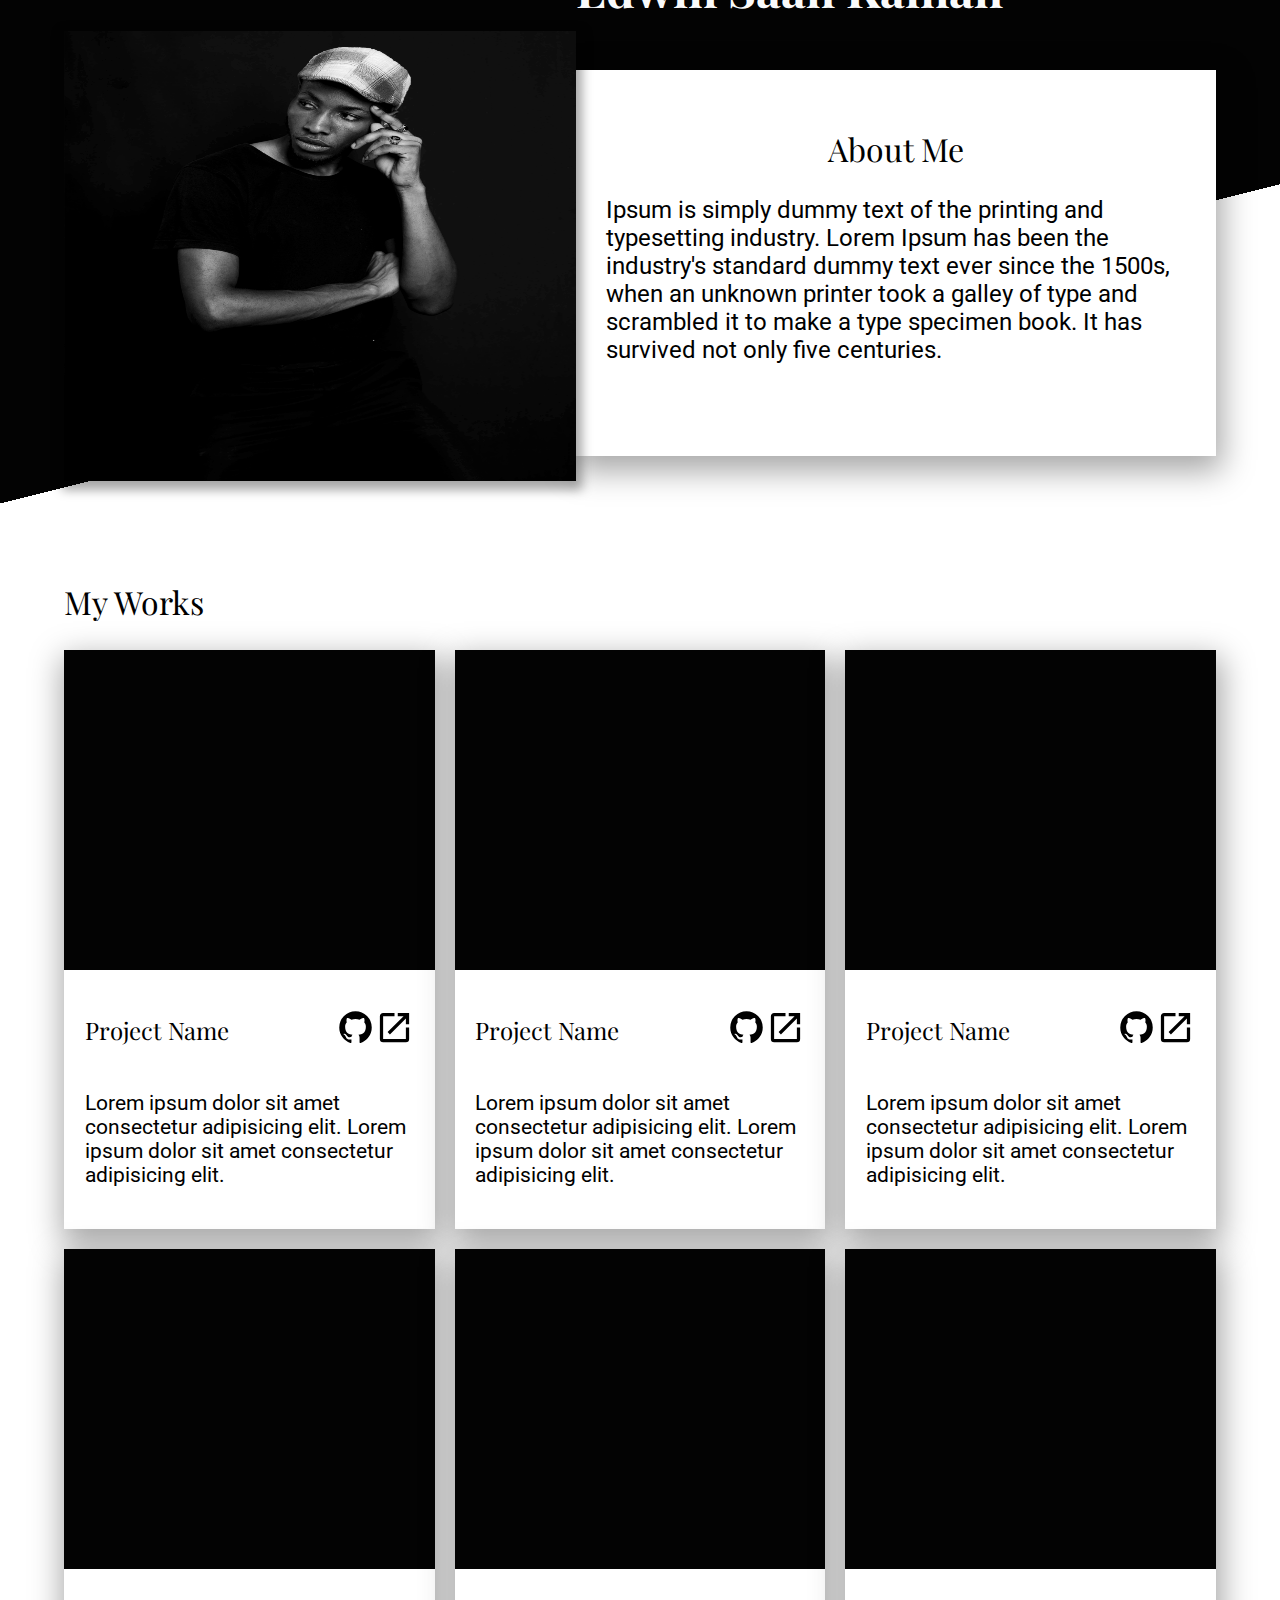
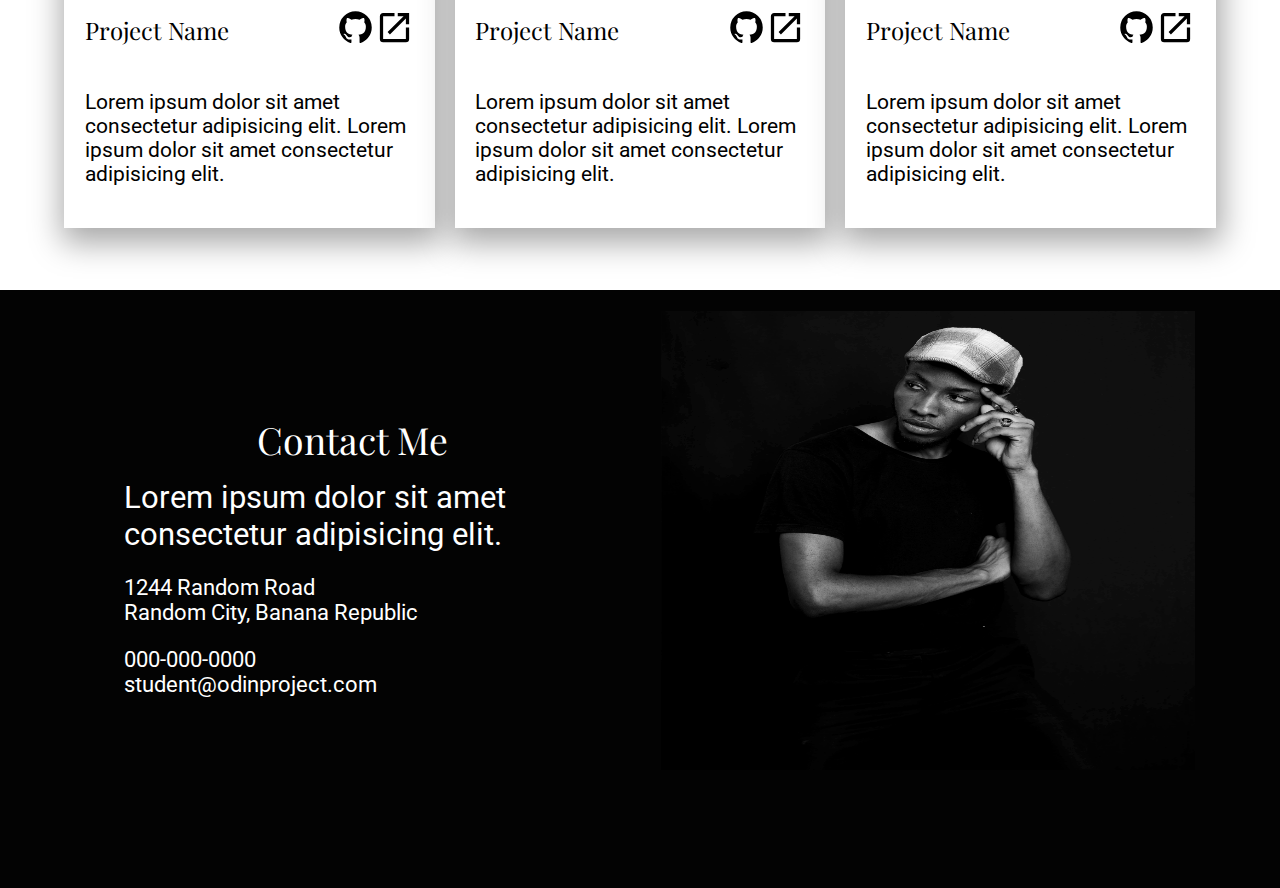
<file: index.html>
<!DOCTYPE html>
<html lang="en">
<head>
    <meta charset="UTF-8">
    <meta name="viewport" content="width=device-width, initial-scale=1.0">
    <title>Home | Edwin Saah Kainah</title>
    <link rel="stylesheet" href="style.css">
    <link href="https://fonts.googleapis.com/css2?family=Roboto:wght@300&display=swap" rel="stylesheet">
    <link href="https://fonts.googleapis.com/css2?family=Playfair+Display:ital,wght@0,400..900;1,400..900&family=Roboto:wght@300&display=swap"
        rel="stylesheet">
</head>
<body>

    <main>
        
        <section class="hero">
            <div class="author container">
                <div class="profile_img">
                    <img src="images/pexels-bello-olamide-14440667.jpg" alt="">
                </div>
                <div class="author__name">
                    <h1>Edwin Saah Kainah</h1>
                </div>
            </div>
  
        </section>
        <article class="about container">
            <h2 class="header">About Me</h2>
           <p>
            Ipsum is simply dummy text of the printing and typesetting 
            industry. Lorem Ipsum has been the industry's standard dummy text 
            ever since the 1500s, when an unknown printer took a galley of 
            type and scrambled it to make a type specimen book. It has survived 
            not only five centuries.
               
            <br> <br>

            <span class="profile__link">
                <a href="" ><img src="images/github.svg " alt="" class="icon"></a>
                <a href=""><img src="images/linkedin.svg" alt="" class="icon"></a>
                <a href=""><img src="images/instagram.svg" alt="" class="icon"></a>
            </span>
               
           </p> 
       </article>
        
        <!-- 
            Projects Cards starts here
         -->
        <section class="container ">

            <h2 class="header cardheader">My Works</h2>
            <div class="project">
            <article class="cards">
                <div class="project__img">
                </div>

                <div class="project__info">
                    <div class="project__title">
                        <h3 class="header" >Project Name</h3>
                        <span class="right">

                            <div>
                                <a href="" >
                                    <img src="images/github.svg " alt="" class="">
                                </a>
                            </div>

                            <div>
                                <a href="">
                                    <img src="images/open-in-new.svg" alt="" class="">
                                </a>
                            </div>

                        </span>
                    </div>

                    <p>
                        Lorem ipsum dolor sit amet consectetur adipisicing elit.
                        Lorem ipsum dolor sit amet consectetur adipisicing elit.
                </div>
            </article>

            <article class="cards">
                <div class="project__img">
            
                </div>

                <div class="project__info">
                    <div class="project__title">
                        <h3 class="header" >Project Name</h3>
                        <span class="right">

                            <div>
                                <a href="" >
                                    <img src="images/github.svg " alt="" class="">
                                </a>
                            </div>

                            <div>
                                <a href="">
                                    <img src="images/open-in-new.svg" alt="" class="">
                                </a>
                            </div>

                        </span>
                    </div>

                    <p>
                        Lorem ipsum dolor sit amet consectetur adipisicing elit.
                        Lorem ipsum dolor sit amet consectetur adipisicing elit.
                </div>
            </article>

            <article class="cards">
                <div class="project__img">
                </div>

                <div class="project__info">
                    <div class="project__title">
                        <h3 class="header" >Project Name</h3>
                        <span class="right">

                            <div>
                                <a href="" >
                                    <img src="images/github.svg " alt="" class="">
                                </a>
                            </div>

                            <div>
                                <a href="">
                                    <img src="images/open-in-new.svg" alt="" class="">
                                </a>
                            </div>

                        </span>
                    </div>

                    <p>
                        Lorem ipsum dolor sit amet consectetur adipisicing elit.
                        Lorem ipsum dolor sit amet consectetur adipisicing elit.
                </div>
            </article>

            <article class="cards">
                <div class="project__img">
                </div>

                <div class="project__info">
                    <div class="project__title">
                        <h3 class="header" >Project Name</h3>
                        <span class="right">

                            <div>
                                <a href="" >
                                    <img src="images/github.svg " alt="" class="">
                                </a>
                            </div>

                            <div>
                                <a href="">
                                    <img src="images/open-in-new.svg" alt="" class="">
                                </a>
                            </div>

                        </span>
                    </div>

                    <p>
                        Lorem ipsum dolor sit amet consectetur adipisicing elit.
                        Lorem ipsum dolor sit amet consectetur adipisicing elit.
                </div>
            </article>

            <article class="cards">
                <div class="project__img">
                </div>

                <div class="project__info">
                    <div class="project__title">
                        <h3 class="header" >Project Name</h3>
                        <span class="right">

                            <div>
                                <a href="" >
                                    <img src="images/github.svg " alt="" class="">
                                </a>
                            </div>

                            <div>
                                <a href="">
                                    <img src="images/open-in-new.svg" alt="" class="">
                                </a>
                            </div>

                        </span>
                    </div>

                    <p>
                        Lorem ipsum dolor sit amet consectetur adipisicing elit.
                        Lorem ipsum dolor sit amet consectetur adipisicing elit.
                </div>
            </article>

            <article class="cards">
                <div class="project__img">
            
                </div>

                <div class="project__info">
                    <div class="project__title">
                        <h3 class="header" >Project Name</h3>
                        <span class="right">

                            <div>
                                <a href="" >
                                    <img src="images/github.svg " alt="" class="">
                                </a>
                            </div>

                            <div>
                                <a href="">
                                    <img src="images/open-in-new.svg" alt="" class="">
                                </a>
                            </div>

                        </span>
                    </div>

                    <p>
                        Lorem ipsum dolor sit amet consectetur adipisicing elit.
                        Lorem ipsum dolor sit amet consectetur adipisicing elit.
                </div>
            </article>
        </section>
        <!-- 
            Project cards ends here
         -->
    </main>

    <footer>
        <div class="footer footer_container">
            <div class="contact__info">
                <p>
                    <h2  class="header">Contact Me</h2>
                    Lorem ipsum dolor sit amet consectetur adipisicing elit.
                </p>

                <address>
                    1244 Random Road <br>
                    Random City, Banana Republic
                </address>
    
                <p>
                    <span>000-000-0000</span> <br>
                    student@odinproject.com <br> <br>
    
                    <span class="profile__link">
                        <a href="" ><img src="images/github.svg " alt="" class="icon"></a>
                        <a href=""><img src="images/linkedin.svg" alt="" class="icon"></a>
                        <a href=""><img src="images/instagram.svg" alt="" class="icon"></a>
                    </span>
                </p>
            </div>
            <div class="footer_img">
                <img src="images/pexels-bello-olamide-14440667.jpg" alt="">
            </div>
        </div>
    </footer>

</body>
</html>
</file>
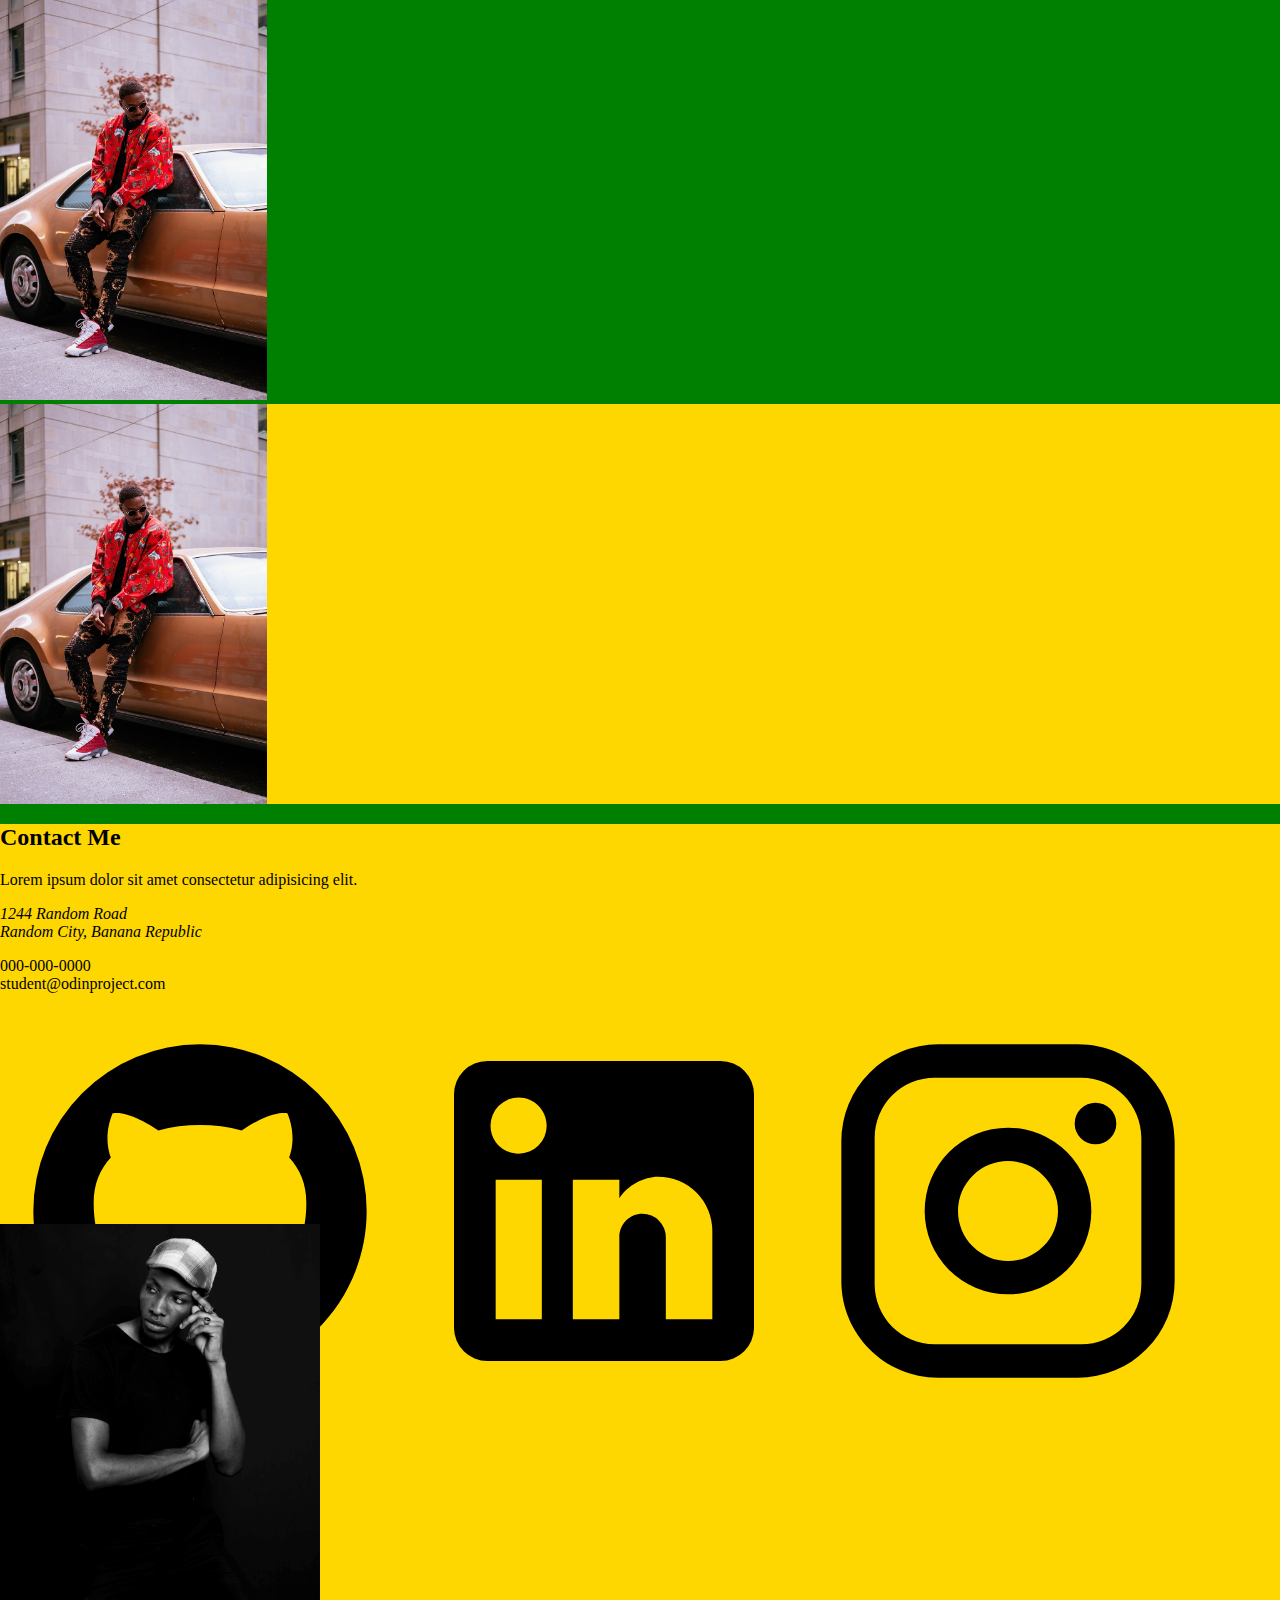
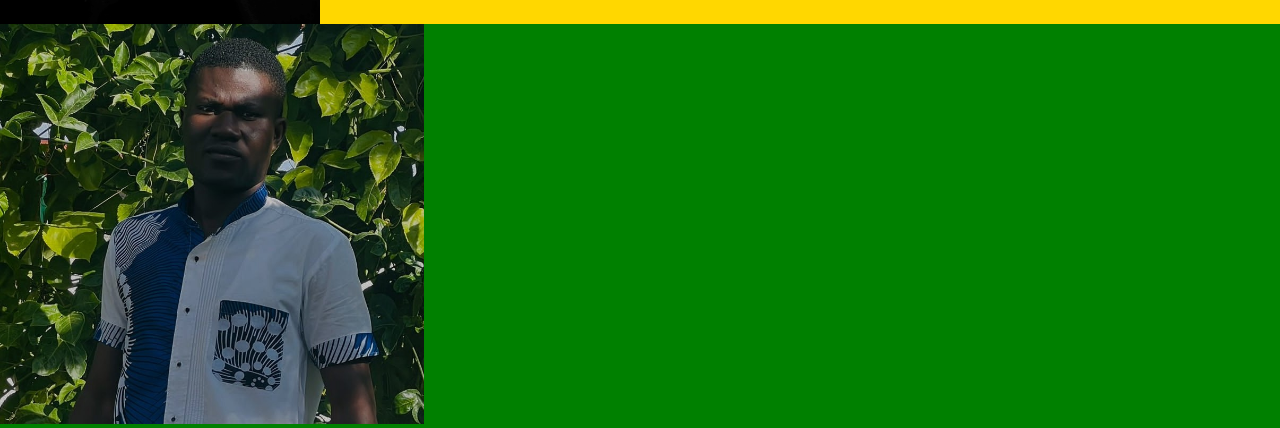
<file: try.html>
<!DOCTYPE html>
<html lang="en">
<head>
    <meta charset="UTF-8">
    <meta name="viewport" content="width=device-width, initial-scale=1.0">
    <title>Document</title>
    <style>
        body{
            background-color: green;
            margin: 0;
        }
        img{
                height: 400px;
                margin: 0;
          
            }
        div{
            background-color: gold;
            height: 400px;
          
           
        }
    </style>
</head>
<body>
    <img src="images/man-8493244_1280.jpg" alt="">
    <div>
         <img src="images/man-8493244_1280.jpg" alt="">
    </div>
</body>
</html>

<footer>
    <article class="contact">
        
        <div class="contact__info">
            <p>
                <h2  class="header">Contact Me</h2>
                Lorem ipsum dolor sit amet consectetur adipisicing elit.
            </p>
            <address>
                1244 Random Road <br>
                Random City, Banana Republic
            </address>

            <p>
                <span>000-000-0000</span> <br>
                student@odinproject.com <br> <br>

                <span class="profile__link">
                    <a href="" ><img src="images/github.svg " alt="" class="icon"></a>
                    <a href=""><img src="images/linkedin.svg" alt="" class="icon"></a>
                    <a href=""><img src="images/instagram.svg" alt="" class="icon"></a>
                </span>
            </p>
        </div>

        <div class="footer_img">
            <img src="images/pexels-bello-olamide-14440667.jpg" alt="">
        </div>
    </article>
    <img src="images/profile.jpg" alt="">
</footer>
</file>
<file: style.css>
:root {
    --primary: #030303;
    --text: #212529;
    --text-light: #fafafa;
    --white: #fff;
    --black: #00000047;
    --shadow: 2px 11px 30px 4px rgba(0, 0, 0, 0.35);
}
*, *::before, *::after{
    box-sizing:border-box;
}
body {
    margin: 0;
    font-family: 'Roboto', sans-serif;
    font-size: 1.3rem;
    display: flex;
    flex-direction: column;
}
.maxWidth{
    width: 100%;
    max-width: 1200px;
    margin: 0 auto;
}
 .container{
    width: 90%;
    max-width: 1200px; 
    margin: 0 auto;
} 
.header{
    font-family: "Playfair Display", serif;
    font-size: 2rem;
    text-align: center;
    font-weight: lighter;
}
.author_info{
    display: flex;
    flex-wrap: wrap;
    flex-direction: row;
    position: absolute;
    z-index: 1;
    top: 10px;
}
.hero{
    background: linear-gradient(162deg, var(--primary) 60%, var(--white) 60%);
    width: 100%;
    height: 520px;
    max-height: 520px; 
    position: relative;
}

.author{
    display: flex;
    flex-direction: row;
    flex-wrap: wrap;
    width: 90%;
    height: 400px;
    padding-top: .8em;
}
.profile_img{
    width: 100%;
    max-height: 400px;
    display: flex;
    position: relative;
    img{
    width: 100%;
    }
}
.author__name{
    width: 50%;
    font-family: "Playfair Display", serif;
    font-size: 1rem;
    color: var(--text-light);
    position: relative;
    top: -83px;
    left: 30px;
    h1{
        margin-top: 0;
    }
} 
.about{
    top: -70px;
    position: relative; 
}
.profile__link{
    margin-left: 30%;
}
.icon{
    width: 10%;
}
.project{
    display: flex;
    flex-direction: column;
}
.cards{
    margin-bottom: 3em;
    background-color: #ffffff;
    box-shadow: var(--shadow);
}
.project__img{
    background-color: var(--primary);
    height: 10em;
}
.project__info{
    padding: 1em;
    font-size: 1.3rem;
}
.project__title{
    display: flex;
    flex-direction: row;
    justify-content: space-between ;

    h3{
        text-align: left;
        font-size: 1.5rem;
    }
}
.right{
    display: flex;
    align-self: center;
    img{
        width: 1.875em;
    }
}

/* 
Footer starts here
*/
footer{
    background-color: var(--primary);
}
 .footer{
    display: flex;
    flex-direction: column;
}
.footer_img{
    width: 100%;
    display: flex;
    max-height: 500px;
    img{
        width: 100%;
      
    }
}
.contact__info{
    font-size: 1rem;
    padding: .5em 1.5em; 
    color: var(--white);
    h2{
        margin-bottom: 0.4em;
        font-size: 1.5rem ;
    }
    p, address{
        font-size: 0.8rem;
        font-style: normal;
    }
}

/* media Queries for tablet */
@media (min-width: 600px) {  
    /* Author info section starts here */
 
.author{
    flex-direction: row;
    padding-top: 1.5em; 
    z-index: 2; 
    position: relative;
  }
.profile_img{
    width: 60%;
    position: relative;
    left: -30px;
    box-shadow: 2px 5px 10px 4px rgba(0, 0, 0, 0.35);
  }
.author__name{
    width: 40%;
    position: relative;
   top: 15px;
   left: -80px;
   font-size: 1.5rem;
    }
.profile__link{
        visibility: hidden;
    }
.about{
    z-index: 1; 
    transform: translate(0, -200px); 
    background-color: var(--white);
    box-shadow: var(--shadow);
    font-size: 1.5rem;
    padding: 110px 30px 0 30px; 
    position: relative;
    width: 90%;
    h2{
        text-indent: 300px;
    }
}
    /* Author info section ends here */
 /*  cards starts here */
.project{
    display: grid;
    grid-template-columns: repeat(2, 1fr);
    gap: 20px;
    margin-bottom: 3em;
}
.cardheader{
    text-align: left;
    margin-top: -200px;
}
.cards{
    margin-bottom: 0;
    font-size: 2rem;
}
 /* cards ends here */
/* footer starts here */
.footer_container{
    width: 90%;
    max-width: 1200px; 
    margin: 0 auto;
} 
.footer{
    flex-direction: row;
}
.footer_img{
    width: 50%;

    img{
    padding: 1em;
    }
}
.contact__info{
    width: 50%;
    font-size: 1.3rem;
    padding:2em 0;
}
/* Footer ends here */
}

/* media Queries for desktop */
@media (min-width: 960px) {  
.hero{
    max-height: 100vh;
    background: linear-gradient(166deg, var(--primary) 60%, var(--white) 60%);
 }
.author{
    margin-left: 5% ;
    width: 40%;
    height: 550px;
    max-height: 550px;
    flex-direction: column;
  }
  .profile_img{
    width: 100%;
    height: 450px;
    max-height: 450px;
    left: 0px;
  }
  .author__name{
    width: 100%;
    top: -75px;
    left: 0px;
    }
  .about{
    width: 50%;
    transform: translate(40%, -380px);
    padding: 30px 30px 0 30px; 
    h2{
        text-indent: 0;
    }
  }

.cardheader{
    margin-top: -350px;
}
.project{
    grid-template-columns: repeat(3, 1fr);
}
.contact__info{
    font-size: 1.5em;
    padding: 3em 60px; 
    h2{
        margin-bottom: 0.4em;
        font-size: 1.2em ;
    }
    p, address{
        font-size:  .7em;
    }
}

}
</file>
